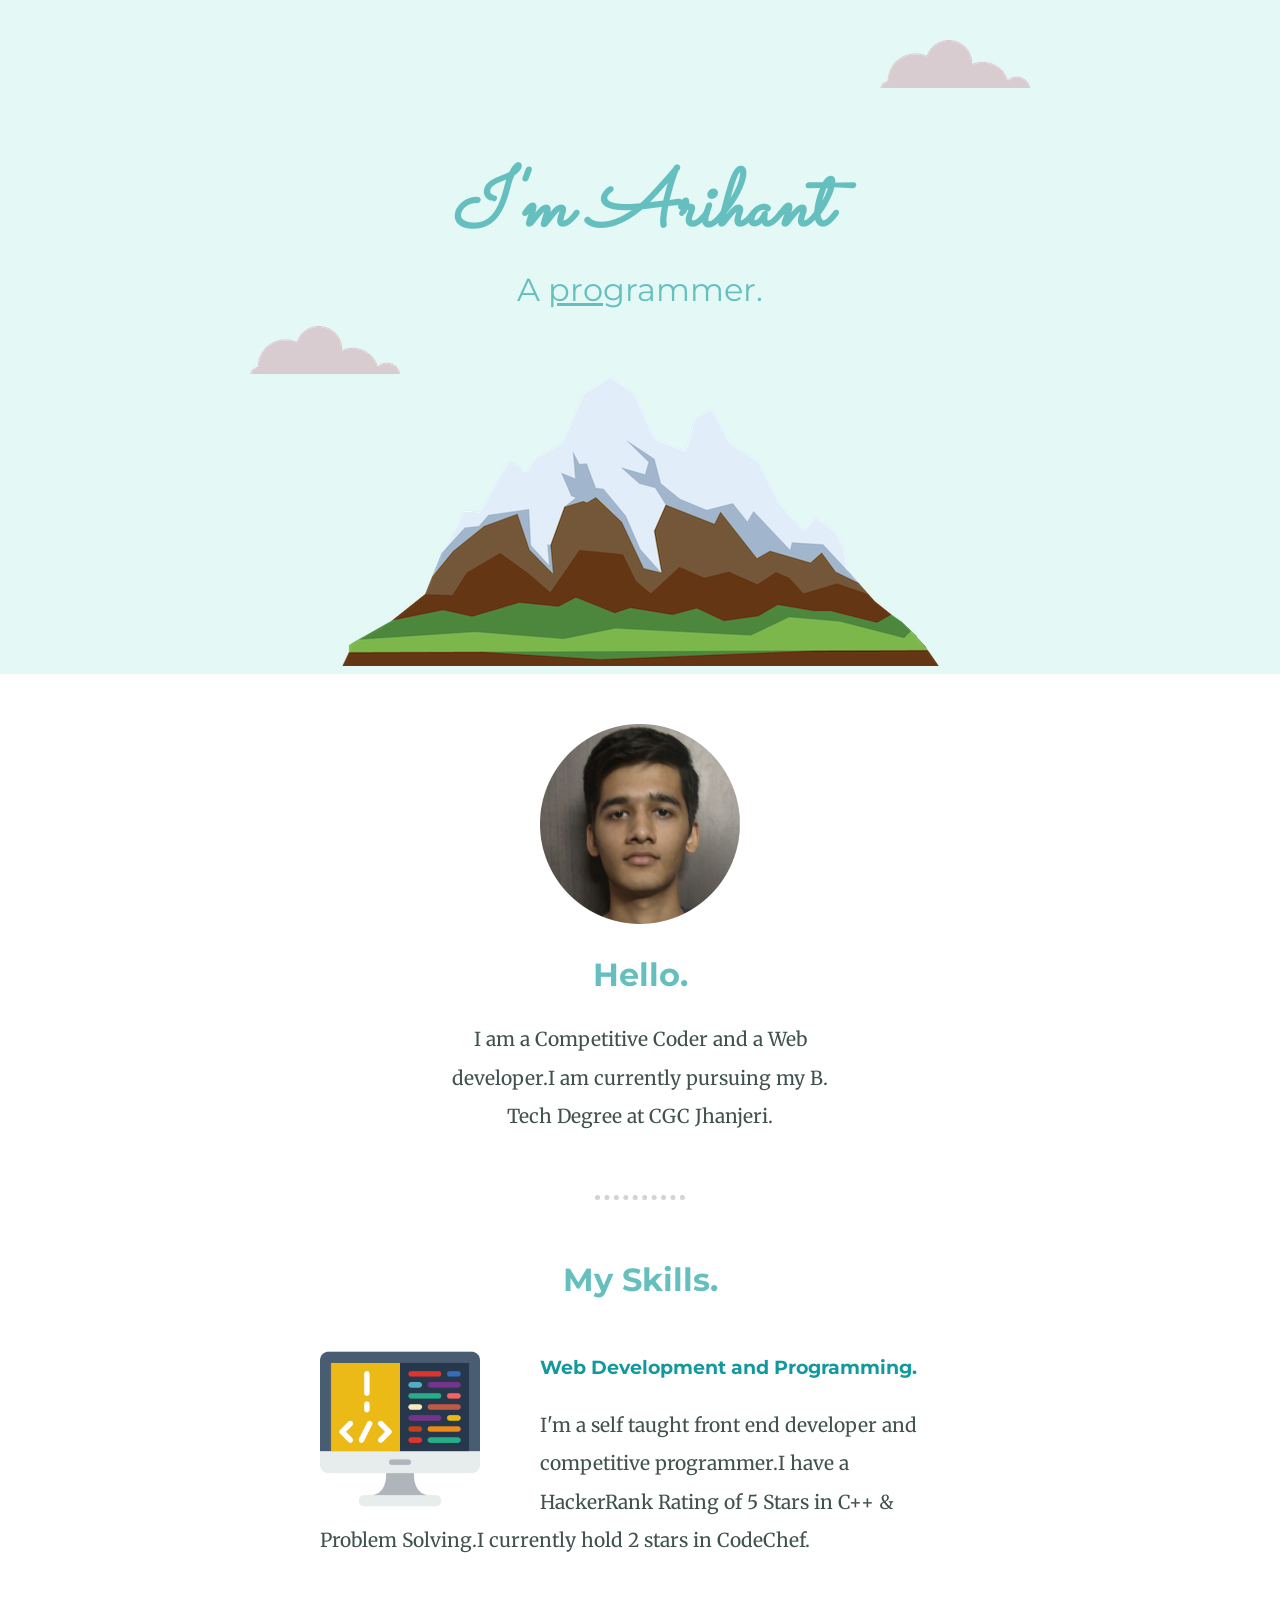
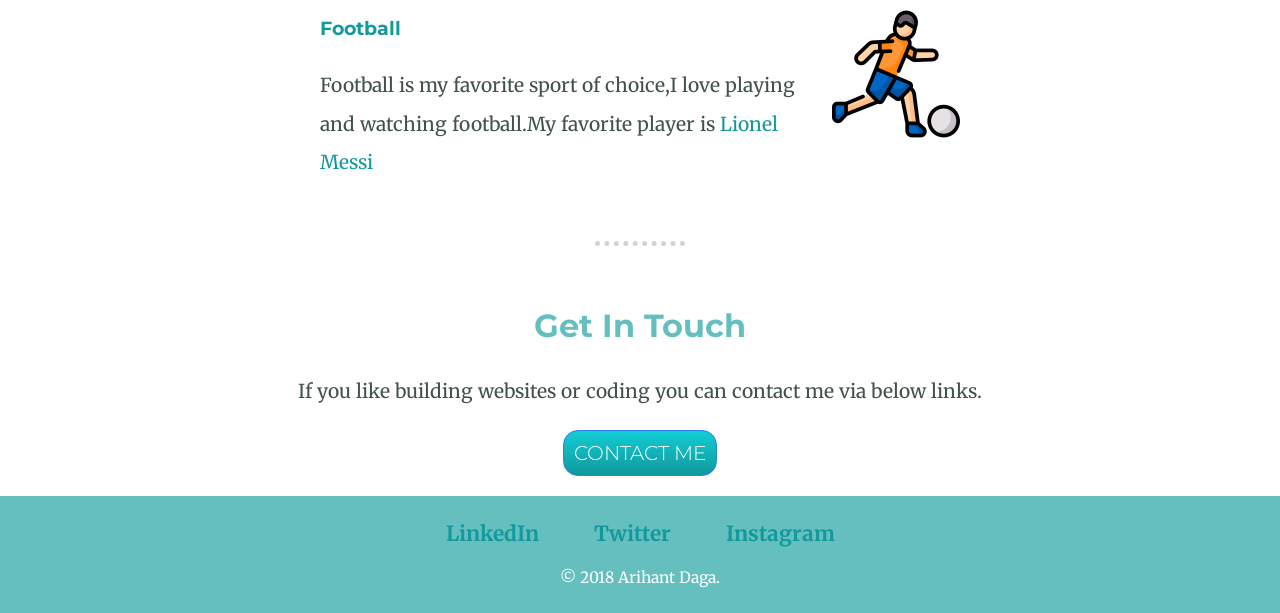
<file: CSS - My Site/index.html>
<!DOCTYPE html>
<html lang="en" dir="ltr">
  <head>
    <meta charset="utf-8">
    <title>✺Arihant's Personal Site✺</title>
    <link rel="stylesheet" href="styles.css">
    <link rel="icon" href="favicon.ico">
    <link rel="preconnect" href="https://fonts.gstatic.com">
    <link href="https://fonts.googleapis.com/css2?family=Merriweather:wght@300&family=Montserrat&family=Sacramento&display=swap" rel="stylesheet">
  </head>
  <body>
    <div class="top_container">
      <img class="top-cloud" src="images\cloud.png" alt="cloud-img">
      <em><h1>I'm Arihant</h1></em>
      <h2 id="programmer">A <span class="pro">pro</span>grammer.</h2>
      <img class="bottom-cloud" src="images\cloud.png" alt="cloud-img">
      <img src="images\mountain.png" alt="mountain-img">
    </div>
    <div class="middle-container">
      <div class="profile">
        <img src="images\circle-cropped2.png" alt="">
        <h2>Hello.</h2>
        <p class="profile-description">I am a Competitive Coder and a Web developer.I am currently pursuing my B. Tech Degree at CGC Jhanjeri.</p>
      </div>
      <hr>
      <div class="skills">
        <h2>My Skills.</h2>
        <div class="skill-row">
          <img class="coding_img" src="images\coding.png" alt="coding-pic">
          <h3>Web Development and Programming.</h3>
          <p class="code-skill-discription">I'm a self taught front end developer and competitive programmer.I have a HackerRank Rating of 5 Stars in C++ & Problem Solving.I currently hold 2 stars in CodeChef.</p>
        </div>
        <div class="skill-row">
          <img class="football_img" src="images\football-player.png" alt="football-pic">
          <h3>Football</h3>
          <p class="football-skill-description">Football is my favorite sport of choice,I love playing and watching football.My favorite player is <a href="https://en.wikipedia.org/wiki/Lionel_Messi">Lionel Messi</a></p>
        </div>
      </div>
      <hr>
      <div class="contact-me">
        <h2>Get In Touch</h2>
        <p>If you like building websites or coding you can contact me via below links.</p>
        <a href="mailto:arihantdaga100@gmail.com" class="btn">CONTACT ME</a>
      </div>
    </div>


    <div class="bottom-container">
        <a class="footer-link" href="https://www.linkedin.com/in/arihant-daga-1b40871b1/"><strong>LinkedIn</strong></a>
        <a class="footer-link" href="https://twitter.com/arihantdaga1000" style="margin-left: 50px;margin-right: 50px;"><strong>Twitter</strong></a>
        <a class="footer-link" href="https://www.instagram.com/razziil/"><strong>Instagram</strong></a>
      <p id="copyright-tag">© 2018 Arihant Daga.</p>
    </div>
  </body>
</html>
</file>
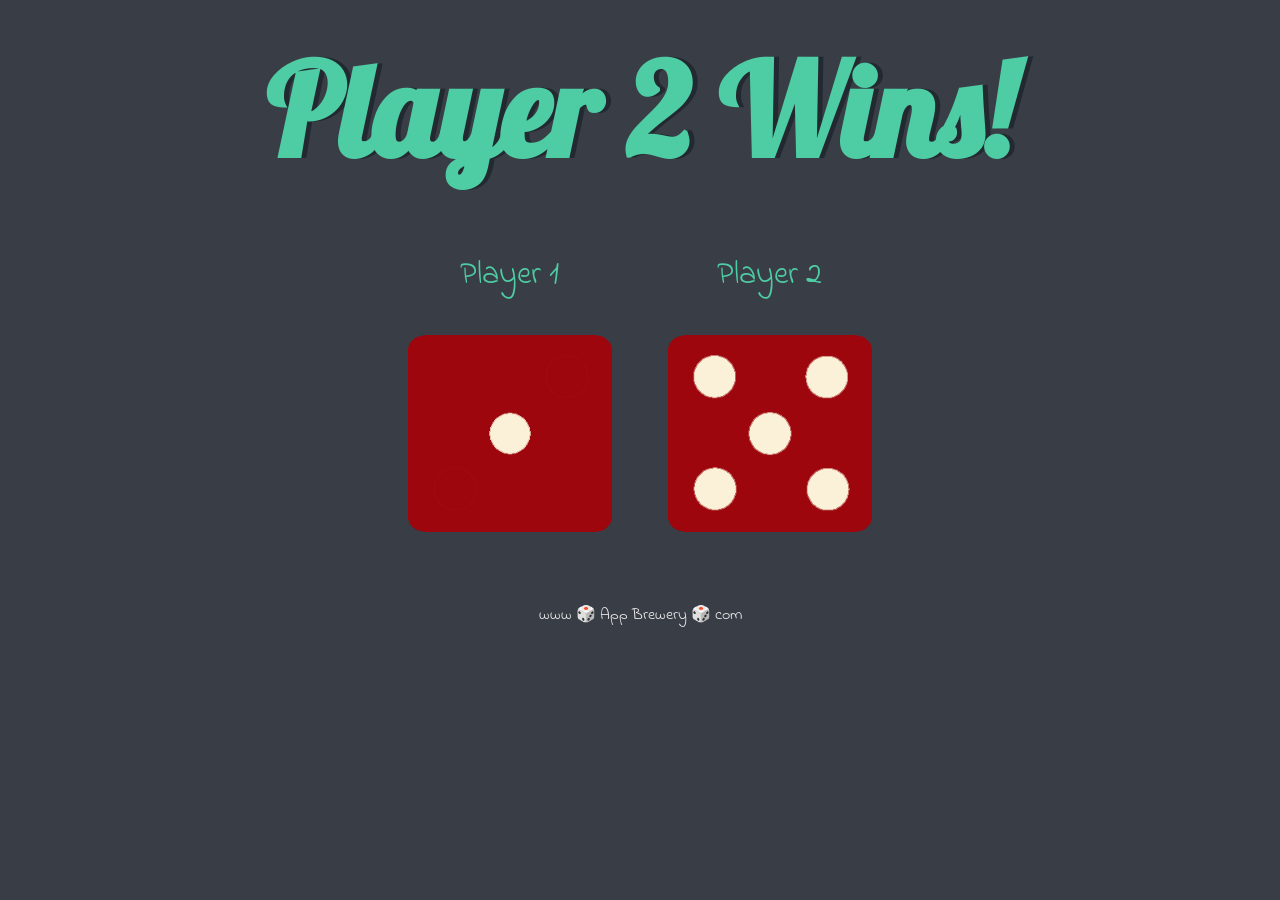
<file: dicee game/index.html>
<!DOCTYPE html>
<html lang="en" dir="ltr">
  <head>
    <meta charset="utf-8">
    <title>Dicee</title>
    <link rel="stylesheet" href="styles.css">
    <link href="https://fonts.googleapis.com/css?family=Indie+Flower|Lobster" rel="stylesheet">

  </head>
  <body>

    <div class="container">
      <h1>Refresh Me</h1>

      <div class="dice">
        <p>Player 1</p>
        <img class="img1" src="images/dice6.png">
      </div>

      <div class="dice">
        <p>Player 2</p>
        <img class="img2" src="images/dice6.png">
      </div>

    </div>

    <script src="index.js" charset="utf-8"></script>
  </body>

  <footer>
    www 🎲 App Brewery 🎲 com
  </footer>
</html>
</file>
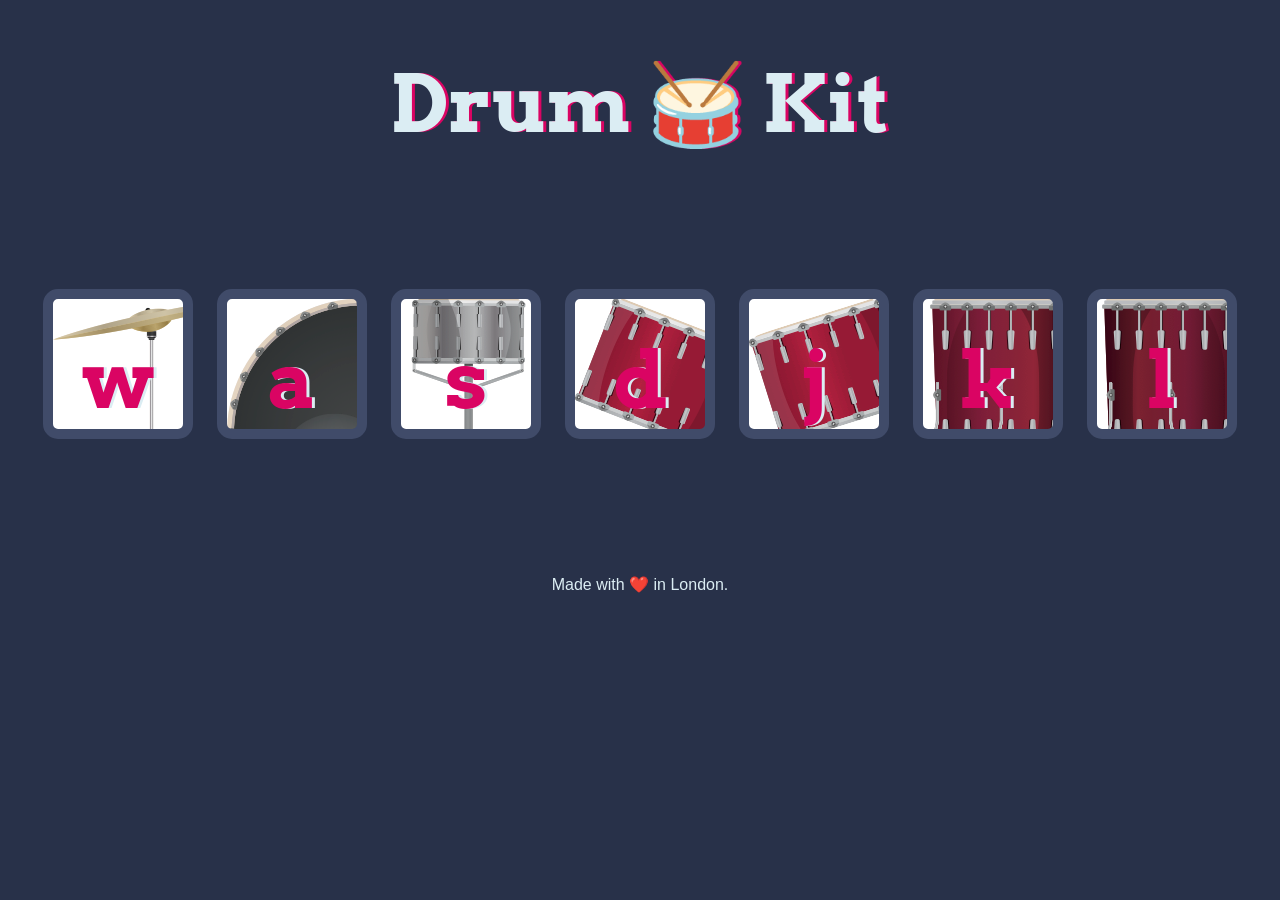
<file: Drum Kit/index.html>
<!DOCTYPE html>
<html lang="en" dir="ltr">

<head>
  <meta charset="utf-8">
  <title>Drum Kit</title>
  <link rel="stylesheet" href="styles.css">
  <link href="https://fonts.googleapis.com/css?family=Arvo" rel="stylesheet">
</head>

<body>

  <h1 id="title">Drum 🥁 Kit</h1>
  <div class="set">
    <button class="w drum">w</button>
    <button class="a drum">a</button>
    <button class="s drum">s</button>
    <button class="d drum">d</button>
    <button class="j drum">j</button>
    <button class="k drum">k</button>
    <button class="l drum">l</button>
  </div>
  <script src="main.js"></script>
</body>
<footer>
  Made with ❤️ in London.
</footer>

</html>
</file>
<file: CSS - My Site/styles.css>
body{
  margin: 0;
  color: #40514E;
  text-align: center;
  font-family: 'Merriweather', serif;
}

h1{
  color: #66BFBF;
  margin-top: 0;
  margin: 50px auto 0 auto;
  line-height: 1.5;
  font-size: 5rem;
  font-family: 'Sacramento', cursive;
}

h2{
  color: #66BFBF;
  font-family: 'Montserrat', sans-serif;
  font-size: 2em;
}

h3{
  color: #11999E;
  font-family: 'Montserrat', sans-serif;
}

p{
  font-size: 1.2em;
  line-height: 2;
}

a{
  color: #11999E;
  text-decoration: none;
}

a:hover{
  color: #66BFBF;
}

hr{
  background-color: white;
  border-style: none;
  border-top-style: dotted;
  border-color: lightgrey;
  border-width: 5px;
  width: 7%;
  margin: 60px auto;
}

.profile{
  margin-top: 50px;
}

.top-cloud{
  position: absolute;
  right: 250px;
  top: 40px;
}

.bottom-cloud{
  position: absolute;
  left: 250px;
  bottom: 300px;
}

.pro{
 text-decoration: underline;
}

.profile-description{
  margin: auto;
  width: 30%;
}

.top_container{
  background-color: #E4F9F5;
  position : relative;
  padding-top: 100px;
  font-family: 'Sacramento', cursive;
  /* border : solid 10px;
  height: 200px;
  padding: 20px;
  width:  200px; */
}

.bottom-container{
  background-color: #66BFBF;
  padding-top: 25px;
  padding-bottom: 20px;
  margin-top: 20px;
  margin-bottom: 0;
  font-size: 1.3em;
}

.skill-row{
  width: 50%;
  margin: 50px auto;
  text-align: left;
  line-height: 2;
}

.coding_img{
  width: 25%;
  float: left;
  margin-right: 60px;
}

.football_img{
  width: 20%;
  float: right;
  margin-left: 7px;
}

#programmer{
  margin: 0;
  font-weight: normal;
}

.btn {
   background: #11CDD4;
   background-image: -webkit-linear-gradient(top, #11CDD4, #11999D);
   background-image: -moz-linear-gradient(top, #11CDD4, #11999D);
   background-image: -ms-linear-gradient(top, #11CDD4, #11999D);
   background-image: -o-linear-gradient(top, #11CDD4, #11999D);
   background-image: -webkit-gradient(to bottom, #11CDD4, #11999D);
   -webkit-border-radius: 8px;
   -moz-border-radius: 8px;
   border-radius: 15px;
   color: #FFFFFF;
   font-family: 'Montserrat', sans-serif;
   font-size: 20px;
   font-weight: 300;
   padding: 10px;
   /* -webkit-box-shadow: 1px 1px 20px 0 #000000;
   -moz-box-shadow: 1px 1px 20px 0 #000000;
   box-shadow: 1px 1px 20px 0 #000000;
   text-shadow: 1px 1px 20px #000000; */
   border: solid #337FED 1px;
   text-decoration: none;
   display: inline-block;
   cursor: pointer;
   text-align: center;
}

.btn:hover {
  color: white;
   border: solid #337FED 1px;
   background: #30E3CB;
   background-image: -webkit-linear-gradient(top, #30E3CB, #2BC48D);
   background-image: -moz-linear-gradient(top, #30E3CB, #2BC48D);
   background-image: -ms-linear-gradient(top, #30E3CB, #2BC48D);
   background-image: -o-linear-gradient(top, #30E3CB, #2BC48D);
   background-image: -webkit-gradient(to bottom, #30E3CB, #2BC48D);
   -webkit-border-radius: 15px;
   -moz-border-radius: 15px;
   border-radius: 15px;
   text-decoration: none;
}

.footer-link:hover{
  color: #EAFFF6;
}

#copyright-tag{
  margin-bottom: 0;
  color: white;
  font-size: 0.75em;
}
</file>
<file: dicee game/styles.css>
.container {
  width: 70%;
  margin: auto;
  text-align: center;
}

.dice {
  text-align: center;
  display: inline-block;

}

body {
  background-color: #393E46;
}

h1 {
  margin: 30px;
  font-family: 'Lobster', cursive;
  text-shadow: 5px 0 #232931;
  font-size: 8rem;
  color: #4ECCA3;
}

p {
  font-size: 2rem;
  color: #4ECCA3;
  font-family: 'Indie Flower', cursive;
}

img {
  width: 80%;
}

footer {
  margin-top: 5%;
  color: #EEEEEE;
  text-align: center;
  font-family: 'Indie Flower', cursive;

}
</file>
<file: Drum Kit/styles.css>
body {
  text-align: center;
  background-color: #283149;
}

h1 {
  font-size: 5rem;
  color: #DBEDF3;
  font-family: "Arvo", cursive;
  text-shadow: 3px 0 #DA0463;

}

footer {
  color: #DBEDF3;
  font-family: sans-serif;
}

.w {
  background-image: url("images/crash.png");
}

.a {
  background-image: url("images/kick.png");
}

.s {
  background-image: url("images/snare.png");
}

.d {
  background-image: url("images/tom1.png");
}

.j {
  background-image: url("images/tom2.png");
}

.k {
  background-image: url("images/tom3.png");
}

.l {
  background-image: url("images/tom4.png");
}

.set {
  margin: 10% auto;
}

.game-over {
  background-color: red;
  opacity: 0.8;
}

.pressed {
  box-shadow: 0 3px 4px 0 #DBEDF3;
  opacity: 0.5;
}

.red {
  color: red;
}

.drum {
  outline: none;
  border: 10px solid #404B69;
  font-size: 5rem;
  font-family: 'Arvo', cursive;
  line-height: 2;
  font-weight: 900;
  color: #DA0463;
  text-shadow: 3px 0 #DBEDF3;
  border-radius: 15px;
  display: inline-block;
  width: 150px;
  height: 150px;
  text-align: center;
  margin: 10px;
  background-color: white;
}
</file>
